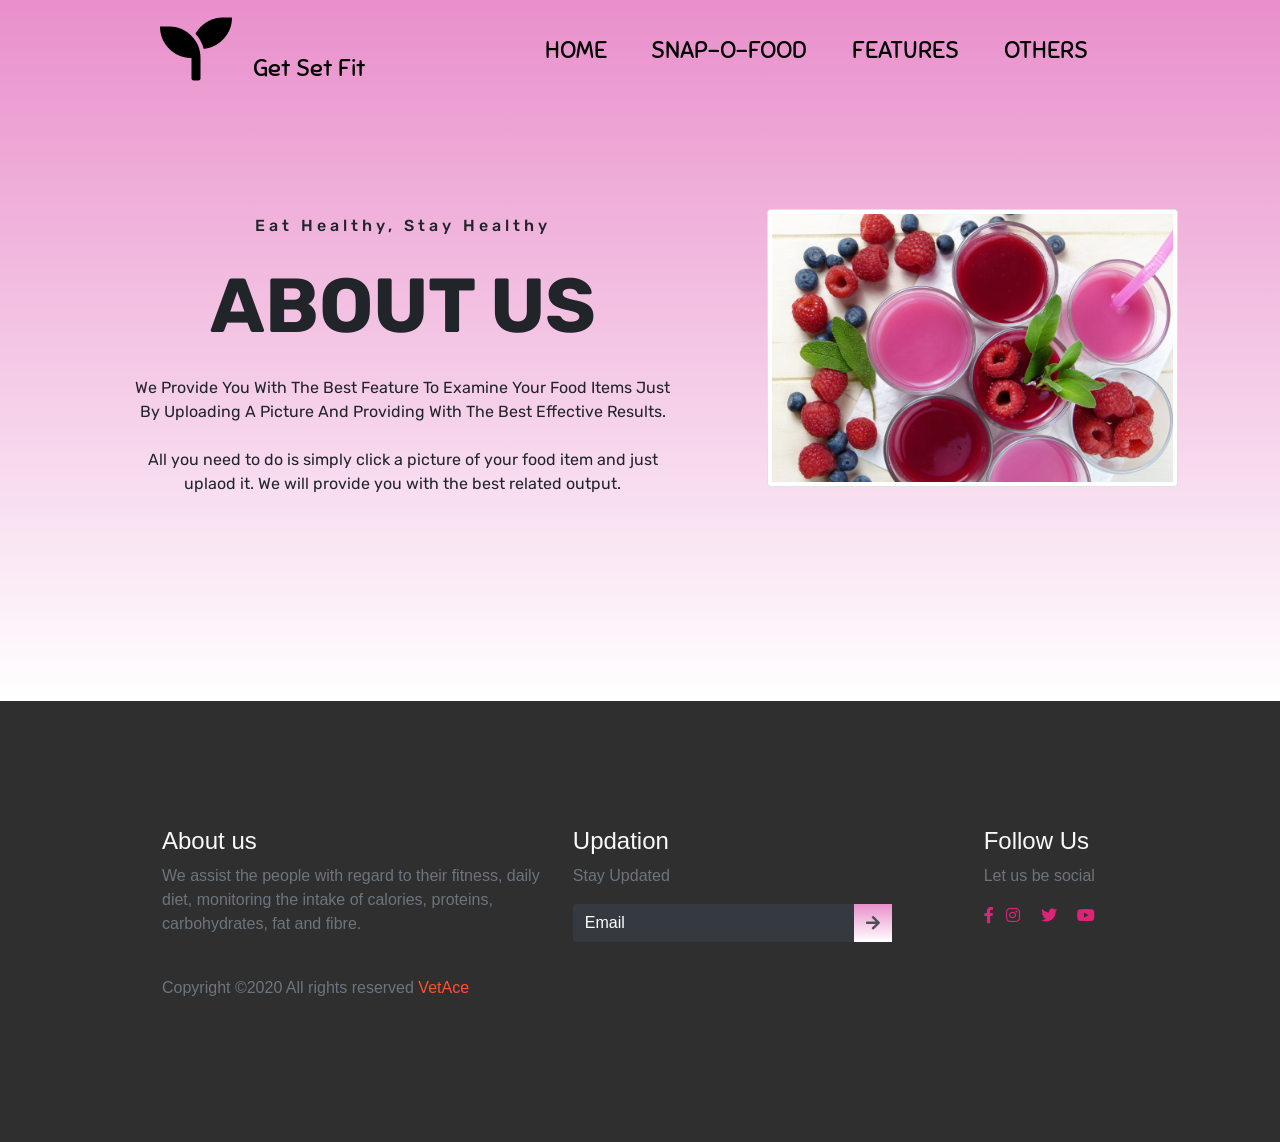
<file: Frontend/aboutus.html>
<!DOCTYPE html>
<html lang="en">

<head>
    <meta charset="UTF-8">
    <meta name="viewport" content="width=device-width, initial-scale=1.0">
    <title>AboutUs</title>
    <link rel="stylesheet" href="https://cdn.jsdelivr.net/npm/bootstrap@4.5.3/dist/css/bootstrap.min.css"
        integrity="sha384-TX8t27EcRE3e/ihU7zmQxVncDAy5uIKz4rEkgIXeMed4M0jlfIDPvg6uqKI2xXr2" crossorigin="anonymous">
    <link rel="stylesheet" href="https://cdnjs.cloudflare.com/ajax/libs/font-awesome/5.15.1/css/all.min.css"
        integrity="sha512-+4zCK9k+qNFUR5X+cKL9EIR+ZOhtIloNl9GIKS57V1MyNsYpYcUrUeQc9vNfzsWfV28IaLL3i96P9sdNyeRssA=="
        crossorigin="anonymous">
    <link rel="stylesheet" href="about.css">
</head>

<body>
    <header>
        <div class="container-fluid p-0">
            <nav class="navbar navbar-expand-lg ">
                <a class="navbar-brand" href="#"> <i class="fas fa-seedling fa-3x mx-3"></i> Get Set Fit</a>
                <button class="navbar-toggler" type="button" data-toggle="collapse" data-target="#navbarNav"
                    aria-controls="navbarNav" aria-expanded="false" aria-label="Toggle navigation">
                    <i class="fas fa-align-right text-light"></i>
                </button>
                <div class="collapse navbar-collapse" id="navbarNav">
                    <div class="mr-auto"></div>
                    <ul class="navbar-nav">

                        <li class="nav-item active">
                            <a class="nav-link" href="index.html">HOME<span class="sr-only">(current)</span></a>
                        </li>
                        <li class="nav-item ">
                            <a class="nav-link" href="snap.html">SNAP-O-FOOD</a>
                        </li>
                        <li class="nav-item dropdown">
                            <div class="dropdown">
                                <a href="#" class="nav-link">FEATURES</a>
                                <div class="dropdown-content">
                                    <a href="upload.html">Add Food</a>
                                    <a href="uploaddog.html">Food Consumed</a>
                                    <a href="BMIcal.html">Get Your BMI</a>
                                </div>
                            </div>
                        </li>
                        <li class="nav-item dropdown">
                            <div class="dropdown">
                                <a href="#" class="nav-link">OTHERS</a>
                                <div class="dropdown-content">
                                    <a href="loginandregister.html">Login</a>
                                    <a href="loginandregister.html">SignUp</a>
                                    <a href="aboutus.html">About Us</a>
                                </div>
                            </div>
                        </li>
                    </ul>
                </div>
            </nav>
        </div>
        <div class="container text-center">
            <div class="row">
                <div class="col-md-7 col-sm-12">
                    <h6>Eat Healthy, Stay Healthy</h6>
                    <h1>ABOUT US</h1>
                    <p>
                        We Provide You With The Best Feature To Examine Your Food Items Just By Uploading A Picture
                        And Providing With The Best Effective Results.<br><br>
                        All you need to do is simply click a picture of
                        your food item and just uplaod it. We will provide you with the best
                        related output.

                    </p>

                </div>
                <div class="col-md-5 col-sm-12 h-20">
                    <img src="raspberry-3176371.jpg" class="img-thumbnail" alt="vetpic">
                </div>
            </div>
        </div>
    </header>
    <main>

        <footer>
            <div class="container-fluid p-0">
                <div class="row text-left">
                    <div class="col-md-5 col-sm-5">
                        <h4 class="text-light">About us</h4>
                        <p class="text-muted">We assist the people with regard to their fitness, daily diet, monitoring
                            the intake of calories, proteins, carbohydrates, fat and fibre.</p>
                        <p class="pt-4 text-muted">Copyright ©2020 All rights reserved
                            <span> VetAce</span>
                        </p>
                    </div>
                    <div class="col-md-5 col-sm-12">
                        <h4 class="text-light">Updation</h4>
                        <p class="text-muted">Stay Updated</p>
                        <form class="form-inline">
                            <div class="col pl-0">
                                <div class="input-group pr-5">
                                    <input type="text" class="form-control bg-dark text-white"
                                        id="inlineFormInputGroupUsername2" placeholder="Email">
                                    <div class="input-group-prepend">
                                        <div class="input-group-text">
                                            <i class="fas fa-arrow-right"></i>
                                        </div>
                                    </div>
                                </div>
                            </div>
                        </form>
                    </div>
                    <div class="col-md-2 col-sm-12">
                        <h4 class="text-light">Follow Us</h4>
                        <p class="text-muted">Let us be social</p>
                        <div class="column text-light">
                            <i class="fab fa-facebook-f"></i>
                            <i class="fab fa-instagram"></i>
                            <i class="fab fa-twitter"></i>
                            <i class="fab fa-youtube"></i>
                        </div>
                    </div>
                </div>
            </div>
        </footer>
        <script src="https://cdnjs.cloudflare.com/ajax/libs/jquery/3.5.1/jquery.min.js"
            integrity="sha512-bLT0Qm9VnAYZDflyKcBaQ2gg0hSYNQrJ8RilYldYQ1FxQYoCLtUjuuRuZo+fjqhx/qtq/1itJ0C2ejDxltZVFg=="
            crossorigin="anonymous"></script>
        <script src="https://cdn.jsdelivr.net/npm/popper.js@1.16.1/dist/umd/popper.min.js"
            integrity="sha384-9/reFTGAW83EW2RDu2S0VKaIzap3H66lZH81PoYlFhbGU+6BZp6G7niu735Sk7lN" crossorigin="anonymous">
        </script>
        <script src="https://cdn.jsdelivr.net/npm/bootstrap@4.5.3/dist/js/bootstrap.min.js"
            integrity="sha384-w1Q4orYjBQndcko6MimVbzY0tgp4pWB4lZ7lr30WKz0vr/aWKhXdBNmNb5D92v7s" crossorigin="anonymous">
        </script>
</body>

</html>
</file>
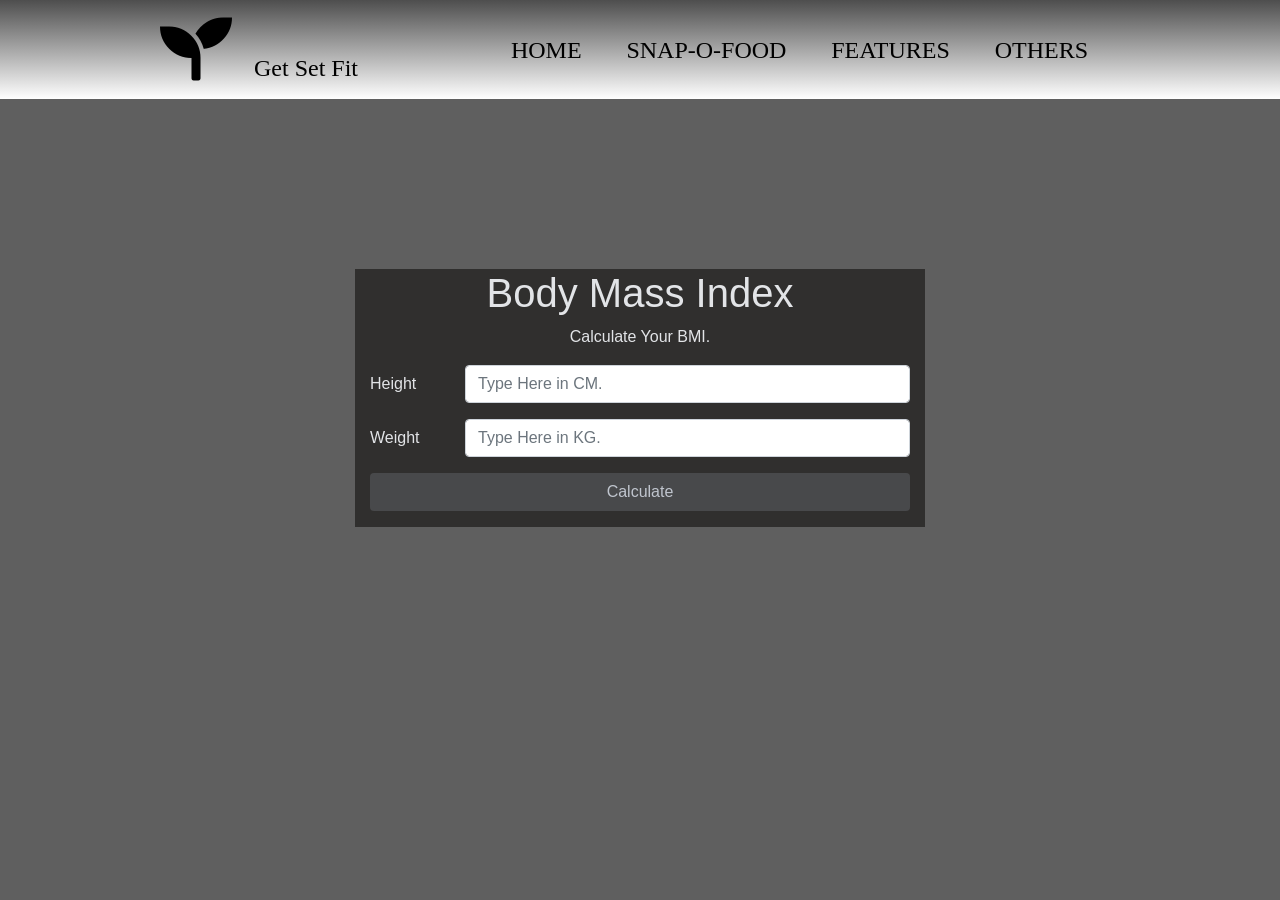
<file: Frontend/BMIcal.html>
<!DOCTYPE html>
<html lang="en">

<head>
    <meta charset="UTF-8">
    <meta name="viewport" content="width=device-width, initial-scale=1.0">
    <meta http-equiv="X-UA-Compatible" content="ie=edge">
    <title>BMI Calculator</title>
    <link rel="stylesheet" href="https://cdn.jsdelivr.net/npm/bootstrap@4.5.3/dist/css/bootstrap.min.css"
        integrity="sha384-TX8t27EcRE3e/ihU7zmQxVncDAy5uIKz4rEkgIXeMed4M0jlfIDPvg6uqKI2xXr2" crossorigin="anonymous">
    <link rel="stylesheet" href="https://cdnjs.cloudflare.com/ajax/libs/font-awesome/5.15.1/css/all.min.css"
        integrity="sha512-+4zCK9k+qNFUR5X+cKL9EIR+ZOhtIloNl9GIKS57V1MyNsYpYcUrUeQc9vNfzsWfV28IaLL3i96P9sdNyeRssA=="
        crossorigin="anonymous">
    <link rel="stylesheet" href="main.css">
</head>

<body>
    <header>
        <div class="container-fluid p-0">
            <nav class="navbar navbar-expand-lg ">
                <a class="navbar-brand" href="#"> <i class="fas fa-seedling fa-3x mx-3"></i> Get Set Fit</a>
                <button class="navbar-toggler" type="button" data-toggle="collapse" data-target="#navbarNav"
                    aria-controls="navbarNav" aria-expanded="false" aria-label="Toggle navigation">
                    <i class="fas fa-align-right text-light"></i>
                </button>
                <div class="collapse navbar-collapse" id="navbarNav">
                    <div class="mr-auto"></div>
                    <ul class="navbar-nav">

                        <li class="nav-item active">
                            <a class="nav-link" href="index.html">HOME</a>
                        </li>
                        <li class="nav-item ">
                            <a class="nav-link" href="snap.html">SNAP-O-FOOD</a>
                        </li>
                        <li class="nav-item dropdown">
                            <div class="dropdown">
                                <a href="#" class="nav-link">FEATURES</a>
                                <div class="dropdown-content">
                                    <a href="upload.html">Add Food</a>
                                    <a href="uploaddog.html">Food Consumed</a>
                                    <a href="BMIcal.html">Get Your BMI</a>
                                </div>
                            </div>
                        </li>
                        <li class="nav-item dropdown">
                            <div class="dropdown">
                                <a href="#" class="nav-link">OTHERS</a>
                                <div class="dropdown-content">
                                    <a href="loginandregister.html">Login</a>
                                    <a href="loginandregister.html">SignUp</a>
                                    <a href="subscription.html">About Us</a>
                                </div>
                            </div>
                        </li>
                    </ul>
                </div>
            </nav>
        </div>
    </header>
    <div class="container">
        <div class="row">
            <div class="col-sm-6 mx-auto main">
                <h1 class="text-center">Body Mass Index</h1>
                <p class="text-center space">Calculate Your BMI.</p>
                <form>
                    <div class="form-group row">
                        <label for="Height" class="col-sm-2 col-form-label">Height</label>
                        <div class="col-sm-10">
                            <input type="text" class="form-control" id="Height" placeholder="Type Here in CM.">
                        </div>
                    </div>
                    <div class="form-group row space">
                        <label for="Weight" class="col-sm-2 col-form-label">Weight</label>
                        <div class="col-sm-10">
                            <input type="text" class="form-control" id="Weight" placeholder="Type Here in KG.">
                        </div>
                    </div>
                </form>
                <button type="submit" class="btn mb-3 btn-block" onclick="main()">Calculate</button>
                <p id="output" class="text-center"></p>
            </div>
        </div>
    </div>
    <script src="https://cdnjs.cloudflare.com/ajax/libs/jquery/3.5.1/jquery.min.js"
        integrity="sha512-bLT0Qm9VnAYZDflyKcBaQ2gg0hSYNQrJ8RilYldYQ1FxQYoCLtUjuuRuZo+fjqhx/qtq/1itJ0C2ejDxltZVFg=="
        crossorigin="anonymous"></script>
    <script src="https://cdn.jsdelivr.net/npm/popper.js@1.16.1/dist/umd/popper.min.js"
        integrity="sha384-9/reFTGAW83EW2RDu2S0VKaIzap3H66lZH81PoYlFhbGU+6BZp6G7niu735Sk7lN" crossorigin="anonymous">
    </script>
    <script src="https://cdn.jsdelivr.net/npm/bootstrap@4.5.3/dist/js/bootstrap.min.js"
        integrity="sha384-w1Q4orYjBQndcko6MimVbzY0tgp4pWB4lZ7lr30WKz0vr/aWKhXdBNmNb5D92v7s" crossorigin="anonymous">
    </script>
    <script src="main.js"></script>
</body>

</html>
</file>
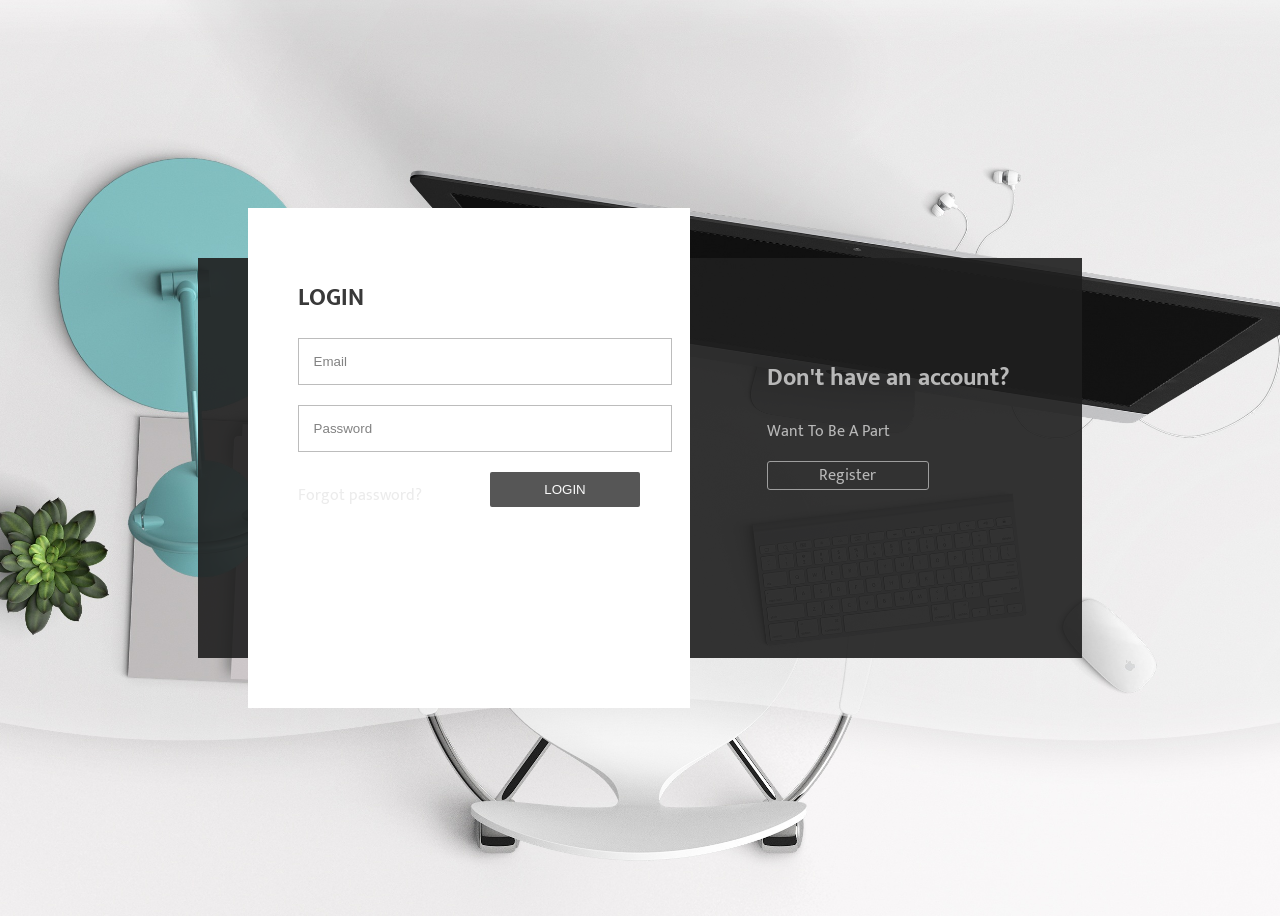
<file: Frontend/loginandregister.html>
<!DOCTYPE html>
<html lang="en">

<head>
    <meta charset="UTF-8">
    <title>Document</title>
    <script src="https://code.jquery.com/jquery-3.3.1.js"></script>
    <link rel="stylesheet" href="login.css">
</head>

<body>
    <div class="login-reg-panel">
        <div class="login-info-box">
            <h2>Have an account?</h2>
            <p>Just Login And Ask</p>
            <label id="label-register" for="log-reg-show">Login</label>
            <input type="radio" name="active-log-panel" id="log-reg-show" checked="checked">
        </div>

        <div class="register-info-box">
            <h2>Don't have an account?</h2>
            <p>Want To Be A Part</p>
            <label id="label-login" for="log-login-show">Register</label>
            <input type="radio" name="active-log-panel" id="log-login-show">
        </div>

        <div class="white-panel">
            <div class="login-show">
                <h2>LOGIN</h2>
                <input type="text" placeholder="Email">
                <input type="password" placeholder="Password">
                <input type="button" value="Login">
                <a href="">Forgot password?</a>
            </div>
            <div class="register-show">
                <h2>SIGN UP</h2>
                <input type="text" placeholder="Name">
                <input type="text" placeholder="Email">
                <input type="password" placeholder="Password">
                <input type="password" placeholder="Confirm Password">
                <input type="button" value="Register">
            </div>
        </div>
    </div>
    <script>
        $(document).ready(function () {
            $('.login-info-box').fadeOut();
            $('.login-show').addClass('show-log-panel');
        });


        $('.login-reg-panel input[type="radio"]').on('change', function () {
            if ($('#log-login-show').is(':checked')) {
                $('.register-info-box').fadeOut();
                $('.login-info-box').fadeIn();

                $('.white-panel').addClass('right-log');
                $('.register-show').addClass('show-log-panel');
                $('.login-show').removeClass('show-log-panel');

            } else if ($('#log-reg-show').is(':checked')) {
                $('.register-info-box').fadeIn();
                $('.login-info-box').fadeOut();

                $('.white-panel').removeClass('right-log');

                $('.login-show').addClass('show-log-panel');
                $('.register-show').removeClass('show-log-panel');
            }
        });
    </script>
</body>

</html>
</file>
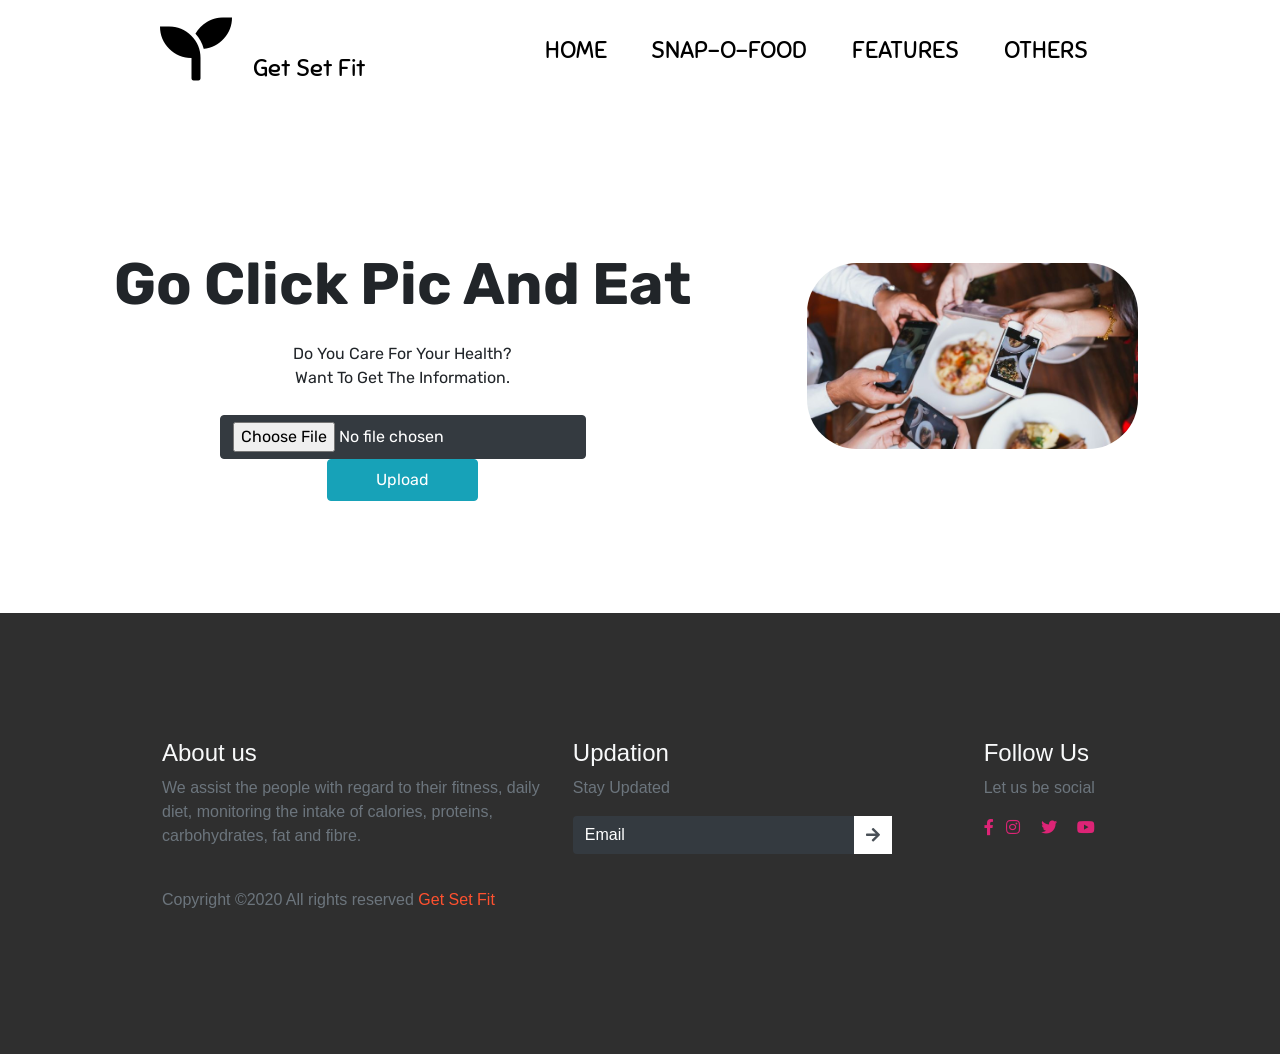
<file: Frontend/snap.html>
<!DOCTYPE html>
<html lang="en">

<head>
    <meta charset="UTF-8">
    <meta name="viewport" content="width=device-width, initial-scale=1.0">
    <title>Snap</title>
    <link rel="stylesheet" href="https://cdn.jsdelivr.net/npm/bootstrap@4.5.3/dist/css/bootstrap.min.css"
        integrity="sha384-TX8t27EcRE3e/ihU7zmQxVncDAy5uIKz4rEkgIXeMed4M0jlfIDPvg6uqKI2xXr2" crossorigin="anonymous">
    <link rel="stylesheet" href="https://cdnjs.cloudflare.com/ajax/libs/font-awesome/5.15.1/css/all.min.css"
        integrity="sha512-+4zCK9k+qNFUR5X+cKL9EIR+ZOhtIloNl9GIKS57V1MyNsYpYcUrUeQc9vNfzsWfV28IaLL3i96P9sdNyeRssA=="
        crossorigin="anonymous">
    <link rel="stylesheet" href="snap.css">
</head>

<body>
    <header>
        <div class="container-fluid p-0">
            <nav class="navbar navbar-expand-lg ">
                <a class="navbar-brand" href="#"> <i class="fas fa-seedling fa-3x mx-3"></i> Get Set Fit</a>
                <button class="navbar-toggler" type="button" data-toggle="collapse" data-target="#navbarNav"
                    aria-controls="navbarNav" aria-expanded="false" aria-label="Toggle navigation">
                    <i class="fas fa-align-right text-light"></i>
                </button>
                <div class="collapse navbar-collapse" id="navbarNav">
                    <div class="mr-auto"></div>
                    <ul class="navbar-nav">

                        <li class="nav-item active">
                            <a class="nav-link" href="index.html">HOME<span class="sr-only">(current)</span></a>
                        </li>
                        <li class="nav-item ">
                            <a class="nav-link" href="snap.html">SNAP-O-FOOD</a>
                        </li>
                        <li class="nav-item dropdown">
                            <div class="dropdown">
                                <a href="#" class="nav-link">FEATURES</a>
                                <div class="dropdown-content">
                                    <a href="upload.html">Add Food</a>
                                    <a href="uploaddog.html">Food Consumed</a>
                                    <a href="BMIcal.html">Get Your BMI</a>
                                </div>
                            </div>
                        </li>
                        <li class="nav-item dropdown">
                            <div class="dropdown">
                                <a href="#" class="nav-link">OTHERS</a>
                                <div class="dropdown-content">
                                    <a href="loginandregister.html">Login</a>
                                    <a href="loginandregister.html">SignUp</a>
                                    <a href="aboutus.html">About Us</a>
                                </div>
                            </div>
                        </li>
                    </ul>
                </div>
            </nav>
        </div>
        <div class="container text-center">
            <div class="row">
                <div class="col-md-7 col-sm-12">
                    <h1>Go Click Pic And Eat</h1>
                    <p>
                        Do You Care For Your Health?<br>
                        Want To Get The Information.

                    </p>
                    <div class="file btn btn-dark">
                        <input type="file" name="file" />
                    </div>
                    <div class="dropdown">

                        <button type="button" class="btn btn-info px-5 py-2" data-toggle="modal"
                            data-target="#exampleModal" aria-haspopup="true" aria-expanded="false">
                            Upload
                        </button>
                        <div class="modal fade" id="exampleModal" tabindex="-1" aria-labelledby="exampleModalLabel"
                            aria-hidden="true">
                            <div class="modal-dialog">
                                <div class="modal-content">
                                    <div class="modal-header">
                                        <h5 class="modal-title" id="exampleModalLabel">Here's Some Information</h5>
                                        <button type="button" class="close" data-dismiss="modal" aria-label="Close">
                                            <span aria-hidden="true">&times;</span>
                                        </button>
                                    </div>
                                    <div class="modal-body">
                                        <div class="card text-white bg-dark border-light mb-9"
                                            style="max-width: 18rem;">
                                            <img src="vegetables.jpg" class="card-img-top" alt="vegetables">
                                            <div class="card-body">
                                                <h5 class="card-title">Your Food Info</h5>
                                                <p class="card-text">Lorem ipsum dolor sit amet, consectetur adipisicing
                                                    elit. Fuga sapiente
                                                    itaque eveniet
                                                    neque officia sint molestias. Beatae, cumque molestias sint
                                                    perspiciatis sequi harum.
                                                    Exercitationem.
                                                </p>

                                            </div>
                                        </div>
                                    </div>
                                    <div class="modal-footer">
                                        <button type="button" class="btn btn-secondary "
                                            data-dismiss="modal">Close</button>
                                    </div>
                                </div>
                            </div>
                        </div>
                    </div>
                </div>
                <div class="col-md-5 col-sm-12 h-25">
                    <img src="picturesclick.jpg" alt="foodpic">
                </div>
            </div>
        </div>
    </header>
    <footer>
        <div class="container-fluid p-0">
            <div class="row text-left">
                <div class="col-md-5 col-sm-5">
                    <h4 class="text-light">About us</h4>
                    <p class="text-muted">We assist the people with regard to their fitness, daily diet, monitoring the
                        intake of calories, proteins, carbohydrates, fat and fibre.</p>
                    <p class="pt-4 text-muted">Copyright ©2020 All rights reserved
                        <span> Get Set Fit </span>
                    </p>
                </div>
                <div class="col-md-5 col-sm-12">
                    <h4 class="text-light">Updation</h4>
                    <p class="text-muted">Stay Updated</p>
                    <form class="form-inline">
                        <div class="col pl-0">
                            <div class="input-group pr-5">
                                <input type="text" class="form-control bg-dark text-white"
                                    id="inlineFormInputGroupUsername2" placeholder="Email">
                                <div class="input-group-prepend">
                                    <div class="input-group-text">
                                        <i class="fas fa-arrow-right"></i>
                                    </div>
                                </div>
                            </div>
                        </div>
                    </form>
                </div>
                <div class="col-md-2 col-sm-12">
                    <h4 class="text-light">Follow Us</h4>
                    <p class="text-muted">Let us be social</p>
                    <div class="column text-light">
                        <i class="fab fa-facebook-f"></i>
                        <i class="fab fa-instagram"></i>
                        <i class="fab fa-twitter"></i>
                        <i class="fab fa-youtube"></i>
                    </div>
                </div>
            </div>
        </div>
    </footer>
    <script src="https://cdnjs.cloudflare.com/ajax/libs/jquery/3.5.1/jquery.min.js"
        integrity="sha512-bLT0Qm9VnAYZDflyKcBaQ2gg0hSYNQrJ8RilYldYQ1FxQYoCLtUjuuRuZo+fjqhx/qtq/1itJ0C2ejDxltZVFg=="
        crossorigin="anonymous"></script>
    <script src="https://cdn.jsdelivr.net/npm/popper.js@1.16.1/dist/umd/popper.min.js"
        integrity="sha384-9/reFTGAW83EW2RDu2S0VKaIzap3H66lZH81PoYlFhbGU+6BZp6G7niu735Sk7lN" crossorigin="anonymous">
    </script>
    <script src="https://cdn.jsdelivr.net/npm/bootstrap@4.5.3/dist/js/bootstrap.min.js"
        integrity="sha384-w1Q4orYjBQndcko6MimVbzY0tgp4pWB4lZ7lr30WKz0vr/aWKhXdBNmNb5D92v7s" crossorigin="anonymous">
    </script>
</body>

</html>
</file>
<file: Frontend/about.css>
@import url("https://fonts.googleapis.com/css?family=Acme|Lobster|Patua+One|Rubik|Sniglet");

* {
    box-sizing: border-box;
}

header,
section {
    overflow-x: hidden;
}

:root {
    --Sniglet-font: "Sniglet", cursive;
    --Rubik: "Rubik", cursive;
    --Patua: "Patua One", cursive;
    --Lobster: "lobster", cursive;
    --light-black: #2e2c2caf;
    --bggradient: linear-gradient(to bottom, #e98fcb, #ffffff);
    --light-gray: rgba(255, 255, 255, 0.877);
}

header a {
    font-family: var(--Sniglet-font);
    font-size: 1.5em;
    color: rgb(0, 0, 0);
}

header {
    background: #ff512f;
    /* fallback for old browsers */
    background: var(--bggradient);
}

.dropdown-content {
    display: none;
    position: absolute;
    font-size: 10px;
    background-color: #ffffff;
    min-width: 200px;
    box-shadow: 0px 2px 15px 0px rgba(0, 0, 0, 0.2);
    z-index: 1;
}

.dropdown-content a {
    color: black;
    padding: 3px 16px;
    text-decoration: none;
    display: block;
}

.dropdown-content a:hover {
    background-color: #ddd;
}

.dropdown:hover .dropdown-content {
    display: block;
}

header .nav-item:last-child {
    padding-right: 10.5em;
}

header .nav-item {
    padding: 0.9em;
}

header .navbar-brand {
    padding-left: 8rem;
    font-size: 1.5em;
}

header .nav-link:hover {
    color: black;
}

header .row .col-md-7 {
    padding: 12vmin 1vmin;
    padding-bottom: 20vmin;
}

header .row .col-md-5 {
    padding: 12.2vmin 1vmin;
}

header .row .col-md-5 img {
    width: 90%;
}

header .container .col-md-7 {
    font-family: "Rubik", sans-serif;
}

header .container .col-md-7 h6 {
    padding: 1vmin;
    letter-spacing: 4px;
}

header .container .col-md-7 h1 {
    font-size: 8.5vmin;
    font-weight: bold;
    padding: 0.1em 0em;
}

header .container .col-md-7 p {
    padding: 1vmin 5vmin;
}

.primary-btn {
    border-radius: 30px;
    font-weight: bold;
}

/********** section 1 **************/
.section-1 {
    padding: 20vmin 0vmin;
}

.section-1 .row .col-md-6 .pray img {
    opacity: 0.8;
    width: 80%;
    border-radius: 0.2em;
}

.section-1 .row .col-md-6:last-child {
    position: relative;
}

.section-1 .row .col-md-6 .panel {
    position: absolute;
    top: 7vmin;
    left: -18vmin;
    background: rgb(203, 238, 195);
    border-radius: 3px;
    text-align: left;
    padding: 4vmin 5vmin 2vmin 10vmin;
    box-shadow: 0px 25px 42px rgba(0, 0, 0, 0.2);
    font-family: var(--Rubik);
    z-index: 1;
}

.section-1 .row .col-md-6 .panel h1 {
    font-weight: bold;
    padding: 0.4em 0;
    font-size: 2em;
}

.section-1 .row .col-md-6 .panel p {
    font-size: 0.9em;
    color: rgba(0, 0, 0, 0.5);
}



/* Section Team */
.section-4 .container h1 {
    font-size: 6vmin;
    padding-top: 3vmin;
}

.section-4 .team {
    padding: 10vmin 4vmin;
}

.section-4 .card {
    width: 22em;
    margin-top: 2vmin;
    background-color: rgb(221, 220, 220);
}

.section-4 .card .card-text {
    padding: 0.5em;
}

.section-4 .card-body>a {
    font-size: 1.5em;
}

.section-4 .carousel-item {
    padding-left: 3rem;
}

.border-radius {
    border-radius: 340px;
    width: 60%;
}

footer {
    background: rgba(0, 0, 0, 0.815);
    overflow-x: hidden;
    padding: 14vmin 18vmin;
}

footer p>span {
    color: #ff512f;
}

footer input {
    border: none !important;
}

footer input::placeholder {
    color: white !important;
}

footer .input-group .input-group-text {
    background: var(--bggradient);
    border: none;
}

footer .column i {
    color: #dd2476;
}

/* It is Adjacent sibling combinator */
footer .column i+i {
    padding: 0 0.5em;
}

.sticky {
    position: fixed;
    top: 0;
    width: 100%;
    background: rgba(0, 0, 0, 0.815);
    z-index: 9999;
    transition: all 1.5s ease;
}
</file>
<file: Frontend/main.css>
:root {
  --Sniglet-font: "Sniglet", cursive;
  --Rubik: "Rubik", cursive;
  --Patua: "Patua One", cursive;
  --Lobster: "lobster", cursive;
  --light-black: #2e2c2caf;
  --bggradient: linear-gradient(to bottom, #4e4e4e, #ffffff);
  --light-gray: rgba(255, 255, 255, 0.877);
}

body {
  background-color: rgb(95, 95, 95);
  color: #e2e4e7;
}


header a {
  font-family: var(--Sniglet-font);
  font-size: 1.5em;
  color: rgb(0, 0, 0);
}

header {
  background: #ff512f;
  /* fallback for old browsers */
  background: var(--bggradient);
}

.dropdown-content {
  display: none;
  position: absolute;
  font-size: 10px;
  background-color: #ffffff;
  min-width: 200px;
  box-shadow: 0px 2px 15px 0px rgba(0, 0, 0, 0.2);
  z-index: 1;
}

.dropdown-content a {
  color: black;
  padding: 3px 16px;
  text-decoration: none;
  display: block;
}

.dropdown-content a:hover {
  background-color: #ddd;
}

.dropdown:hover .dropdown-content {
  display: block;
}

header .nav-item:last-child {
  padding-right: 10.5em;
}

header .nav-item {
  padding: 0.9em;
}

header .navbar-brand {
  padding-left: 8rem;
  font-size: 1.5em;
}

header .nav-link:hover {
  color: black;
}

.container {
  margin-top: 170px;
}

span {
  text-transform: uppercase;
  font-size: 16px;
  font-weight: bold;
}

.main {
  background-color: #302f2e
}

.btn {
  background-color: #48494b;
  color: #c0c5ce;
}
</file>
<file: Frontend/login.css>
@import url('https://fonts.googleapis.com/css?family=Mukta');

body {
    font-family: 'Mukta', sans-serif;
    height: 100vh;
    min-height: 550px;
    background-image: url(desk-1140699.jpg);
    background-repeat: no-repeat;
    background-size: cover;
    background-position: center;
    position: relative;
    overflow-y: hidden;
}

a {
    text-decoration: none;
    color: #222222;
}

.login-reg-panel {
    position: relative;
    top: 50%;
    transform: translateY(-50%);
    text-align: center;
    width: 70%;
    right: 0;
    left: 0;
    margin: auto;
    height: 400px;
    background-color: rgba(30, 30, 30, 0.9);
}

.white-panel {
    background-color: rgba(255, 255, 255, 1);
    height: 500px;
    position: absolute;
    top: -50px;
    width: 50%;
    right: calc(50% - 50px);
    transition: .3s ease-in-out;
    z-index: 0;
}

.login-reg-panel input[type="radio"] {
    position: relative;
    display: none;
}

.login-reg-panel {
    color: #B8B8B8;
}

.login-reg-panel #label-login,
.login-reg-panel #label-register {
    border: 1px solid #9E9E9E;
    padding: 0 5px;
    width: 150px;
    display: block;
    text-align: center;
    border-radius: 3px;
    cursor: pointer;
}

.login-info-box {
    width: 30%;
    padding: 0 50px;
    top: 20%;
    left: 0;
    position: absolute;
    text-align: left;
}

.register-info-box {
    width: 30%;
    padding: 0 50px;
    top: 20%;
    right: 0;
    position: absolute;
    text-align: left;

}

.right-log {
    right: 50px !important;
}

.login-show,
.register-show {
    z-index: 1;
    display: none;
    opacity: 0;
    transition: 0.3s ease-in-out;
    color: #242424;
    text-align: left;
    padding: 50px;
}

.show-log-panel {
    display: block;
    opacity: 0.9;
}

.login-show input[type="text"],
.login-show input[type="password"] {
    width: 100%;
    display: block;
    margin: 20px 0;
    padding: 15px;
    border: 1px solid #b5b5b5;
    outline: none;
}

.login-show input[type="button"] {
    max-width: 150px;
    width: 100%;
    background: #444444;
    color: #f9f9f9;
    border: none;
    padding: 10px;
    text-transform: uppercase;
    border-radius: 2px;
    float: right;
    cursor: pointer;
}

.login-show a {
    display: inline-block;
    padding: 10px 0;
}

.register-show input[type="text"],
.register-show input[type="password"] {
    width: 100%;
    display: block;
    margin: 20px 0;
    padding: 15px;
    border: 1px solid #b5b5b5;
    outline: none;
}

.register-show input[type="button"] {
    max-width: 150px;
    width: 100%;
    background: #444444;
    color: #f9f9f9;
    border: none;
    padding: 10px;
    text-transform: uppercase;
    border-radius: 2px;
    float: right;
    cursor: pointer;
}

.credit {
    position: absolute;
    bottom: 10px;
    left: 10px;
    color: #3B3B25;
    margin: 0;
    padding: 0;
    font-family: Arial, sans-serif;
    text-transform: uppercase;
    font-size: 12px;
    font-weight: bold;
    letter-spacing: 1px;
    z-index: 99;
}

a {
    text-decoration: none;
    color: #eaeaea;
}
</file>
<file: Frontend/snap.css>
@import url("https://fonts.googleapis.com/css?family=Acme|Lobster|Patua+One|Rubik|Sniglet");

* {
    box-sizing: border-box;
}

header,
section {
    overflow-x: hidden;
}

:root {
    --Sniglet-font: "Sniglet", cursive;
    --Rubik: "Rubik", cursive;
    --Patua: "Patua One", cursive;
    --Lobster: "lobster", cursive;
    --light-black: #2e2c2caf;
    --bggradient: linear-gradient(to bottom, #ffffff, #ffffff);
    --light-gray: rgba(255, 255, 255, 0.877);
}

header a {
    font-family: var(--Sniglet-font);
    font-size: 1.5em;
    color: rgb(0, 0, 0);
}

header {
    background: #ff512f;
    /* fallback for old browsers */
    background: var(--bggradient);
}

.dropdown-content {
    display: none;
    position: absolute;
    font-size: 10px;
    background-color: #ffffff;
    min-width: 200px;
    box-shadow: 0px 2px 15px 0px rgba(0, 0, 0, 0.2);
    z-index: 1;
}

.dropdown-content a {
    color: black;
    padding: 3px 16px;
    text-decoration: none;
    display: block;
}

.dropdown-content a:hover {
    background-color: #ddd;
}

.dropdown:hover .dropdown-content {
    display: block;
}

header .nav-item:last-child {
    padding-right: 10.5em;
}

header .nav-item {
    padding: 0.9em;
}

header .navbar-brand {
    padding-left: 8rem;
    font-size: 1.5em;
}

header .nav-link:hover {
    color: black;
}

header .row .col-md-7 {
    padding: 16vmin 1vmin;
    padding-bottom: 2vmin;
}

header .row .col-md-5 {
    padding: 18.2vmin 8vmin;
}

header .container .col-md-5 img {
    width: 100%;
    border-radius: 50px;
    height: 100%;

}

header .container .col-md-7 {
    font-family: "Rubik", sans-serif;
    background-color: rgb(255, 255, 255);
    border-radius: 10px;
}

header .container .col-md-7 h6 {
    padding: 1vmin;
    letter-spacing: 4px;
}

header .container .col-md-7 h1 {
    font-size: 6.5vmin;
    font-weight: bold;
    padding: 0.1em 0em;
}

header .container .col-md-7 p {
    padding: 1vmin 5vmin;
}

.primary-btn {
    top: 70%;
    border-radius: 30px;
    font-weight: bold;
}

footer {
    background: rgba(0, 0, 0, 0.815);
    overflow-x: hidden;
    padding: 14vmin 18vmin;
}

footer p>span {
    color: #ff512f;
}

footer input {
    border: none !important;
}

footer input::placeholder {
    color: white !important;
}

footer .input-group .input-group-text {
    background: var(--bggradient);
    border: none;
}

footer .column i {
    color: #dd2476;
}

/* It is Adjacent sibling combinator */
footer .column i+i {
    padding: 0 0.5em;
}

.sticky {
    position: fixed;
    top: 0;
    width: 100%;
    background: rgba(0, 0, 0, 0.815);
    z-index: 9999;
    transition: all 1.5s ease;
}
</file>
